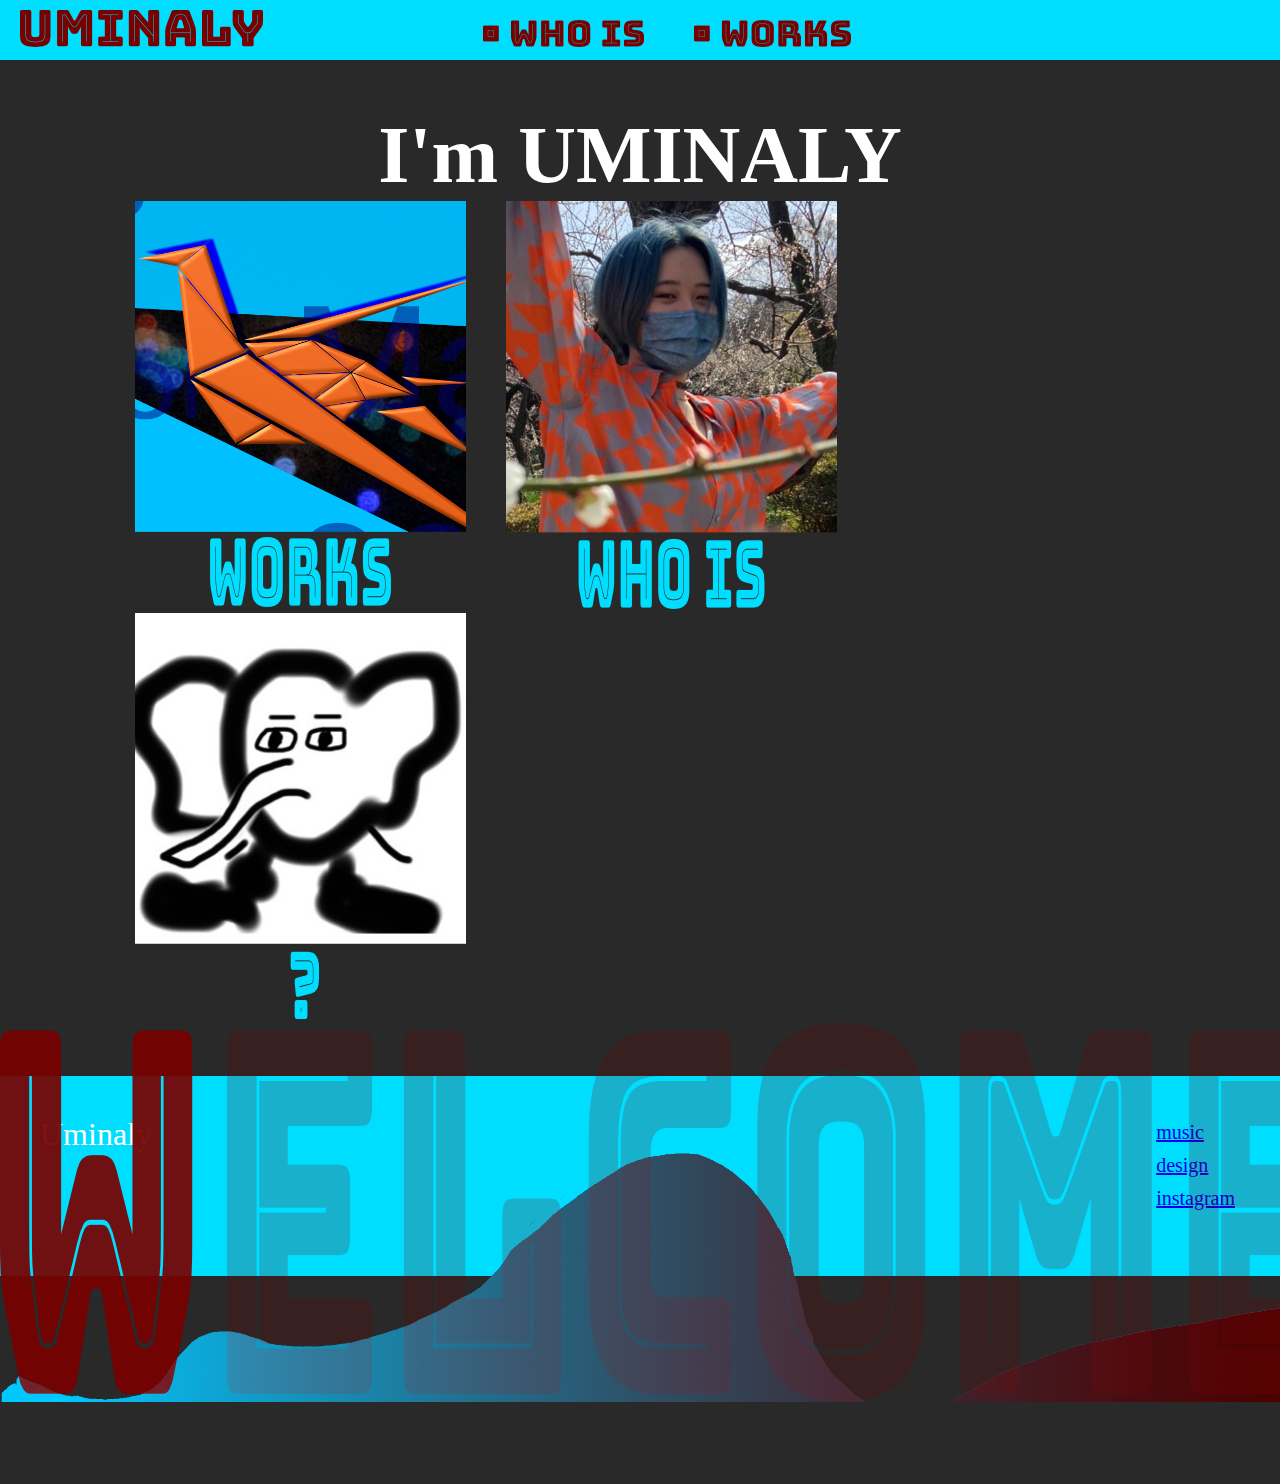
<file: index.html>
<!DOCTYPE html>
<html lang="ja">
<head>
    <meta charset="UTF-8">
    <meta http-equiv="X-UA-Compatible" content="IE=edge">
    <meta name="viewport" content="width=device-width, initial-scale=1.0">
    <link rel="stylesheet" href="index.css">
    <title>Uminaly Home</title>
</head>

<!--body area-->
<body>
    <div class="header">
        <div class="headerlogo">
          <a href="index.html"><img src="image_hp/logo.png" alt="logo"></a>
        </div>
        <div class="header-list">
            <ul>
              <li><a href="about.html"><img src="image_hp/whois.png" alt="introduction myself"></a></li>
              <li><a href="https://ricaiyujing.wixsite.com/my-site-1"><img src="image_hp/works.png" alt="my work"></a></li>
            </ul>
        </div>
    </div>
        
    <div class="main">
        <div class="copy-container">
            <h1 class="message">I'm UMINALY</h1>
        </div>
        <div class="contents">
        <ul>
            <li><a href="https://ricaiyujing.wixsite.com/my-site-1"><img src="image_hp/worksbig.png"></a></li>
            <li><a href="about.html"><img src="image_hp/whooisbig.png" alt="about me"></a></li>
            <li><a href="https://store.line.me/stickershop/product/19141131/ja"><img src="image_hp/elephant.png"></a></li>
        </ul>
        </div>
        <div class="landmark">
            <img src="image_hp/welcome.png">
        </div>
    </div>
        
    <div class="footer">
        <div class="footerinfo">
        <div class="footer-logo">Uminaly</div>
        <div class="footer-list">
            <ul>
            <li><a href="https://soundcloud.com/user-959379752?utm_source=clipboard&utm_medium=text&utm_campaign=social_sharing">music</a>
            </li>
            <li><a href="https://uminaly-hina-ui.jimdosite.com/">design</a>
            </li>
            <li><a href="https://www.instagram.com/?hl=ja">instagram</a>
            </li>
            </ul>
        </div>
        </div>
        </div>
    </div>      
</body>
</html>
</file>
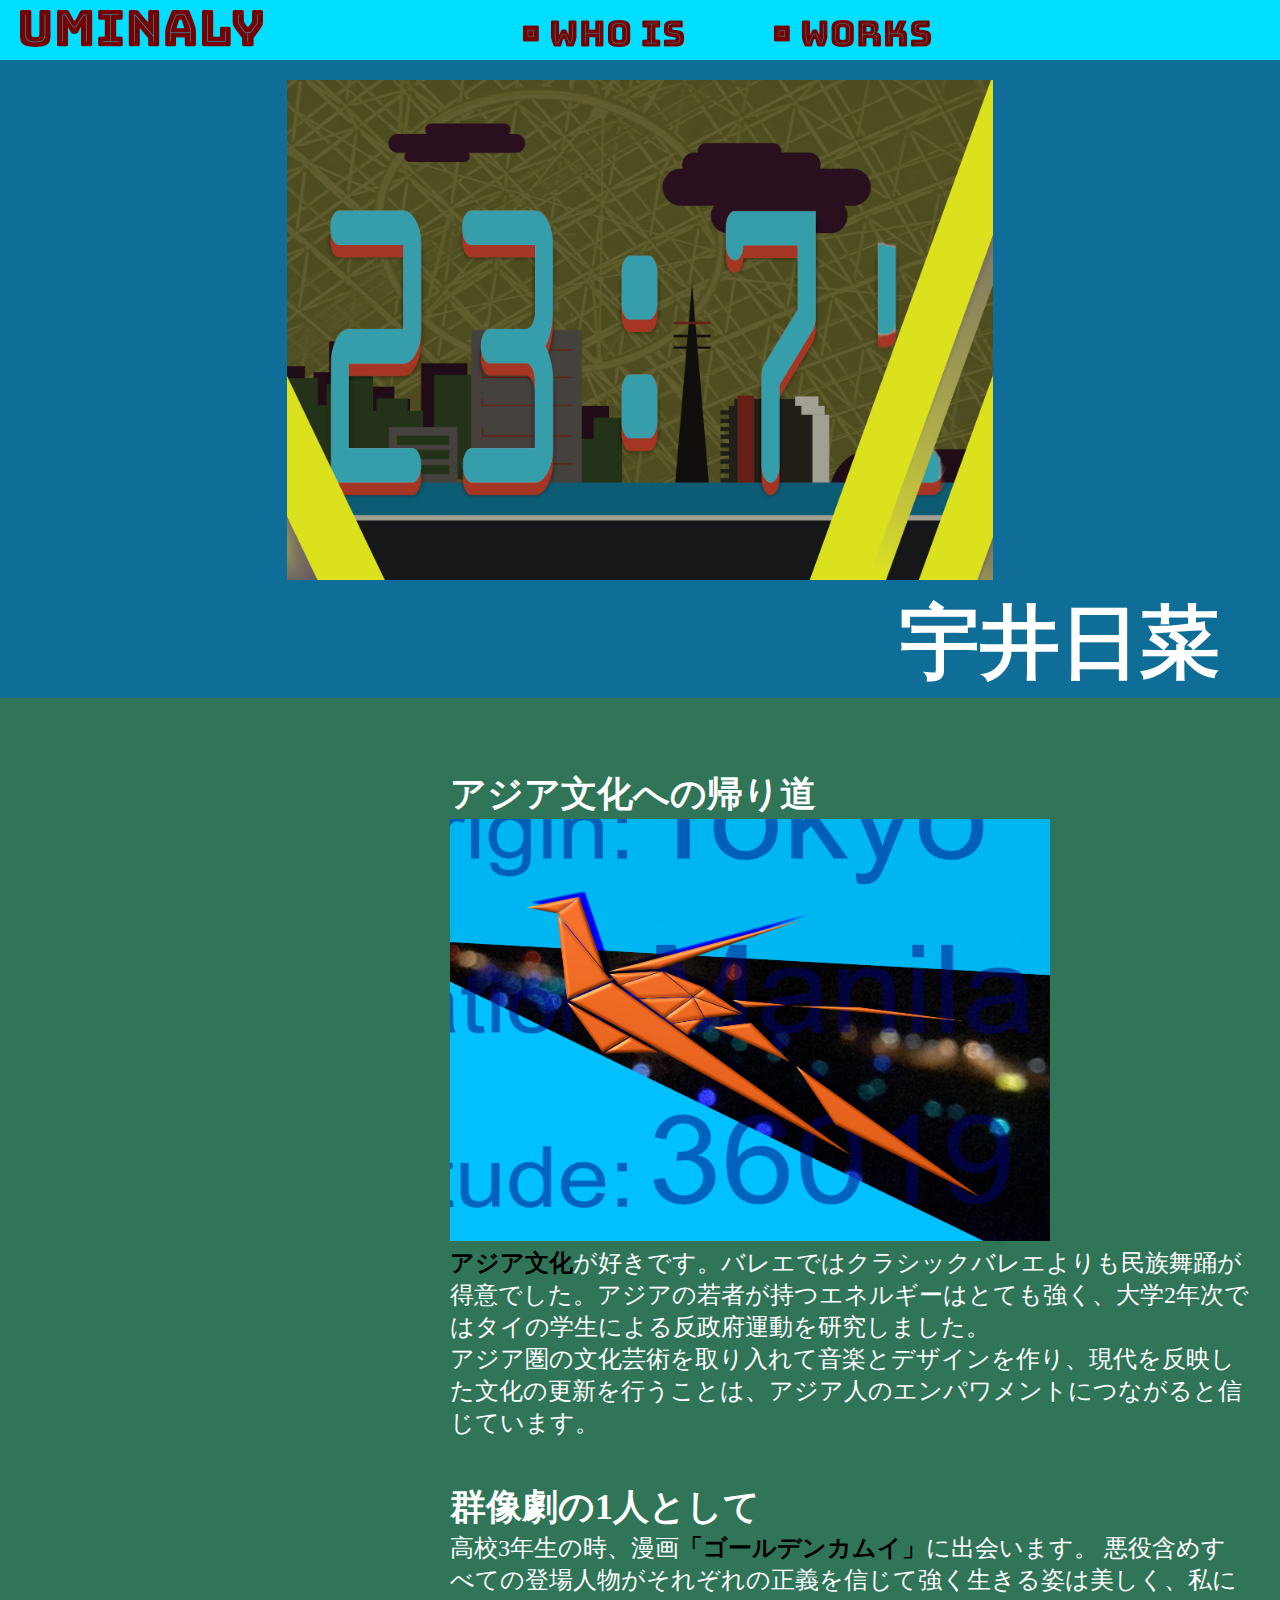
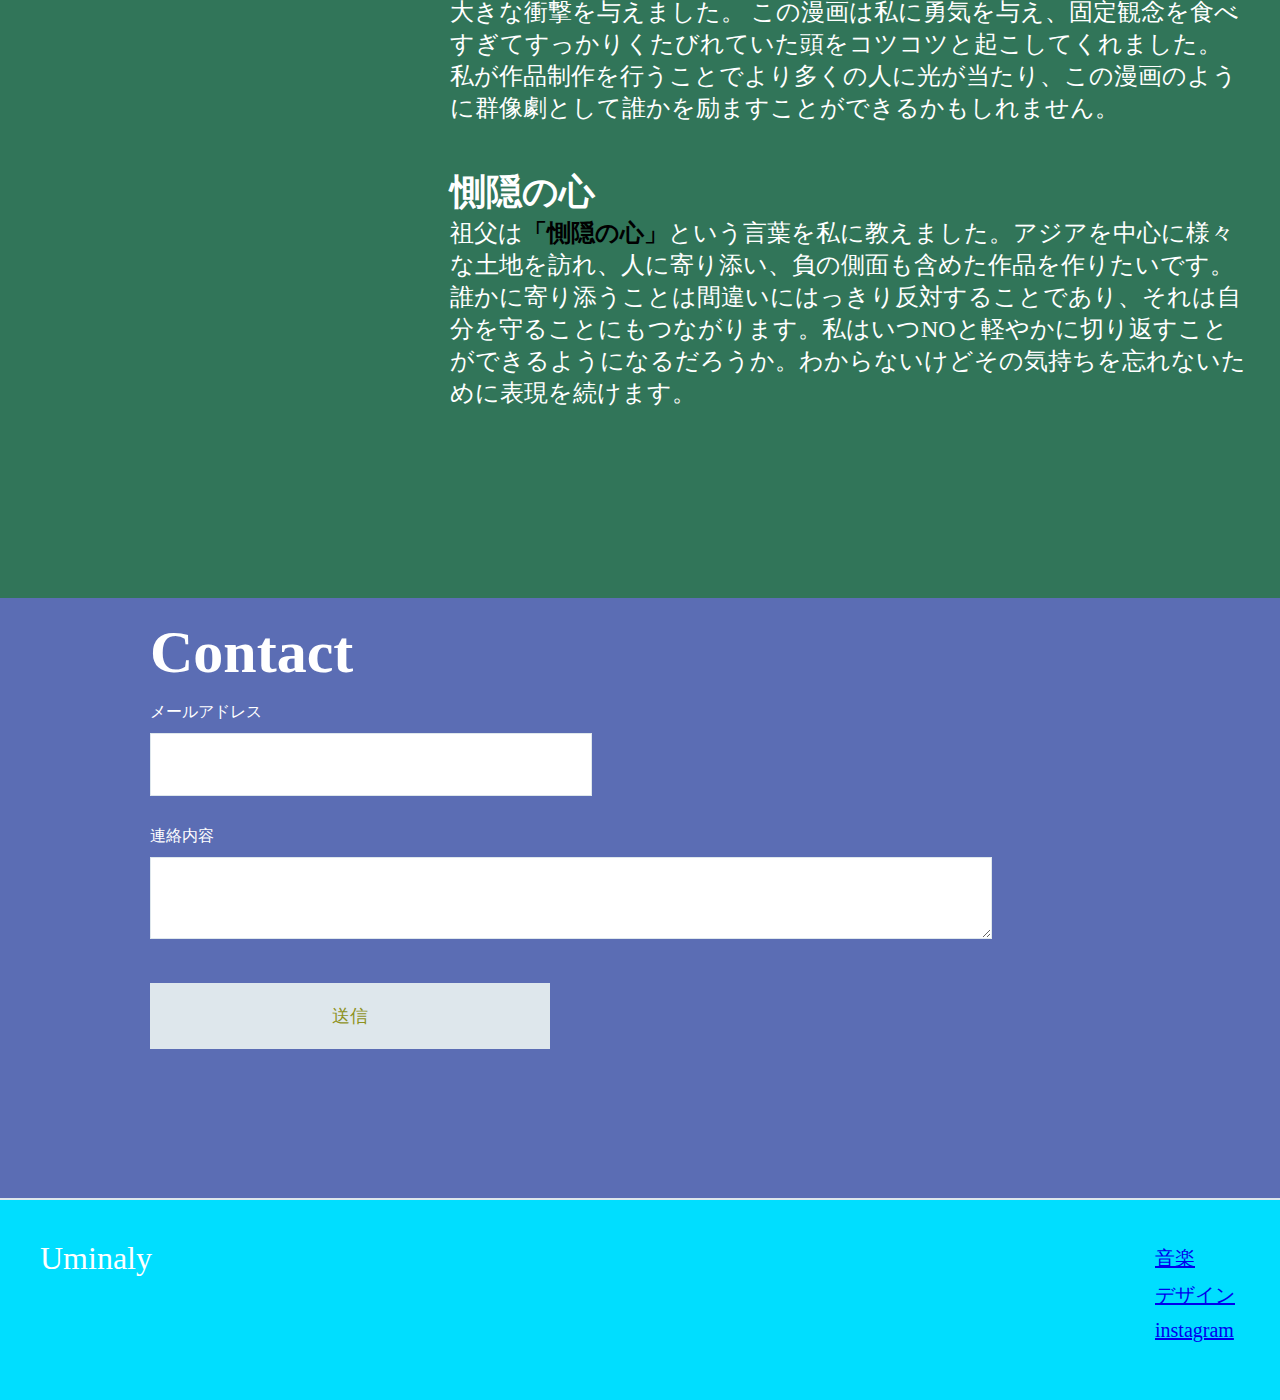
<file: about.html>
<!DOCTYPE html>
<html lang="ja">
<head>
  <meta charset="UTF-8">
  <meta http-equiv="X-UA-Compatible" content="IE=edge">
  <meta name="viewport" content="width=device-width, initial-scale=1.0">
  <link rel="stylesheet" href="about.css">
  <script src="move.js"></script>
  <title>About Uminaly</title>
</head>


<body>
  <div class="header">
    <div class="headerlogo">
      <a href="index.html"><img src="image_hp/logo.png" alt="logo"></a>
    </div>
    <div class="header-list">
        <ul>
          <li><a href="about.html"><img src="image_hp/whois.png" alt="introduction myself"></a></li>
          <li><a href="https://ricaiyujing.wixsite.com/my-site-1"><img src="image_hp/works.png" alt="my work"></a></li>
        </ul>
    </div>
  </div>



  <div class="main"> 
    <!--gallery with js-->
    <div class="intro">
      <img src="image_hp/koiwa.png"
        id="slide-img"
        class="slider"
      />
    </div>

    <div class="copy-container">
      <h1>宇井日菜</h1>
    </div>
    
    <div class="contents">
      <div class="contenttexts">
        <div class="contents-item">
          <h2 class="sectiontitle">アジア文化への帰り道</h2>
          <img src="image_hp/iloilo.jpg" alt="a graphic design of bird at philippine">
          <p><span class="abc">アジア文化</span>が好きです。バレエではクラシックバレエよりも民族舞踊が得意でした。アジアの若者が持つエネルギーはとても強く、大学2年次ではタイの学生による反政府運動を研究しました。<br>
          アジア圏の文化芸術を取り入れて音楽とデザインを作り、現代を反映した文化の更新を行うことは、アジア人のエンパワメントにつながると信じています。</p>
        </div>

        <div class="contents-item">
          <h2 class="sectiontitle">群像劇の1人として</h2>
          <p>高校3年生の時、漫画<span class="abc">「ゴールデンカムイ」</span>に出会います。
              悪役含めすべての登場人物がそれぞれの正義を信じて強く生きる姿は美しく、私に大きな衝撃を与えました。
              この漫画は私に勇気を与え、固定観念を食べすぎてすっかりくたびれていた頭をコツコツと起こしてくれました。<br>
              私が作品制作を行うことでより多くの人に光が当たり、この漫画のように群像劇として誰かを励ますことができるかもしれません。
          </p>
        </div>

        <div class="contents-item">
          <h2 class="sectiontitle">惻隠の心</h2>
          <p>祖父は<span class="abc">「惻隠の心」</span>という言葉を私に教えました。アジアを中心に様々な土地を訪れ、人に寄り添い、負の側面も含めた作品を作りたいです。<br>
              誰かに寄り添うことは間違いにはっきり反対することであり、それは自分を守ることにもつながります。私はいつNOと軽やかに切り返すことができるようになるだろうか。わからないけどその気持ちを忘れないために表現を続けます。</p>
        </div>
      </div> 
    </div>
     
    <div class="contact-form">
      <h2 class="section-title">Contact</h2>
      <p>メールアドレス</p>
      <input>
      <p>連絡内容</p>
      <textarea></textarea>
      <input class="contact-submit" type="submit" value="送信">
    </div>    
  </div>

  <div class="footer">
    <div class="footer-logo">Uminaly</div>
    <div class="footer-list">
      <ul>
        <li><a href="https://soundcloud.com/user-959379752?utm_source=clipboard&utm_medium=text&utm_campaign=social_sharing">音楽</a></li>
        <li><a href="https://uminaly-hina-ui.jimdosite.com/">デザイン</a></li>
        <li><a href="https://www.instagram.com/?hl=ja">instagram</a></li>
      </ul>
    </div>
  </div>

    <!-- (TRY!)ボタンを押したときに実行する関数を選ぼう -->
    <a class="btn" id="scroll-to-top-btn" onclick="scroll_to_top()"><img src="image_hp/gotop.png"></a>
</body>
</html>
</file>
<file: index.css>
*{
    padding: 0;
    margin: 0;
    width:auto;
}

body {
    font-family: "Avenir Next";
    color: #ffffff;
    background-color:#292929;
  }
  
 li {
    list-style: none;
  }
  
  .header{
    background-color: #00deff;
    height: 60px;
  }
  
  .headerlogo {
    padding: 10px 20px;
    float: left;
    margin-right: 200px;
  }

  .header-list li{
    float: left;
    padding-left: 40px;
    padding:20px 0px 15px 0px;
    margin-right: 50px;
  }
  
  .main{
    height: 966px;
    margin-top: 50px;
    text-align: center;
  }
  
  .copy-container h1{
    font-size: 80px;
    margin: 0 auto;
  }
  
  .contents{
    text-align: center;
    width:auto;
    height: 38%;
    margin:0 115px 30px 115px;
  }

  .contents li{
    padding: 0px 20px;
    float: left;
  }

  .landmark{
    width: auto;
    margin-top: 100px;
  }
  
  .footerinfo {
    background-color: #00deff;
    color: #ffffff;
    height: 120px;
    padding: 40px;
  }
  
  .footer-logo {
    float: left;
    font-size: 32px;
  }
  
  .footer-list {
    float: right;
    font-size: 20px;
    padding-bottom: 30px;
  }
  
  .footer-list li {
    padding: 5px;
    flex-direction: column;
  }
</file>
<file: about.css>
*{
    padding: 0;
    margin: 0;
    width:auto;
}

body {
    font-family: "MS ゴシック";
    color: #ffffff;
    background-color: rgb(15, 110, 151);
}

li {
    list-style: none;
}
  
.header{
    background-color: #00deff;
    height: 60px;
}
  
.headerlogo {
    padding: 10px 20px;
    float: left;
    margin-right: 200px;
}

.header-list li{
    float: left;
    margin-left: 40px;
    padding:20px 0px 15px 0px;
    margin-right: 50px;
}
  

/*gallery*/
.intro {
    text-align: center;
    margin-top: 20px;
}

.intro img {
    display: block;
    margin: 0 auto 10px;
    height: 500px;
}

#scroll-to-top-btn {
    position: fixed;
    bottom: 50px;
    right: 80px;
    height: 75px;
    width: 50px;
    color: #c40000;
    font-size: 32px;
    border: none;
    border-radius: 50%;
    outline: none;
    text-align: center;
    opacity: 0;
    transition-duration: 0.5s;
}


.contents {
    background-color: #317559;    
    width: 100%;
    height: 1500px;
    font-size: 28px;

}

.contenttexts{
    padding: 30px 0px 400px 450px;
}

.contents-item {
    width:800px;
    font-size: 24px;
    padding-top: 2px;
    padding-bottom:2px;
    margin: 40px 0px;
}

.copy-container h1 {
    font-size: 80px;
    padding:0px 60px 0px 900px;
}

.section-title {
    font-size: 60px;
    padding-top:20px;
    padding-bottom: 15px;
}



.contents-item img{
    width: 600px;
}

.abc{
    font-weight: bold;
    color:black;
}

.contact-form {
    width: auto;
    height: 600px;
    background-color: #5b6db4;
    border-bottom: 2px solid #dee7ec;
    padding-left: 150px;
}

.contact-form li{
    font-size: 20px;
}

input{
    width:400px;
    margin-top:10px;
    margin-bottom:30px;
    padding:20px;
    font-size:18px;
    border:1px solid #dee7ec;
}

textarea{
    width:800px;
    margin-top:10px;
    margin-bottom:30px;
    padding:20px;
    font-size:18px;
    border:1px solid #dee7ec;
}

.contact-submit{
    background-color:#dee7ec;
    color:#8e921d;
}

.footer {
    background-color: #00deff;
    color: #ffffff;
    height: 120px;
    padding: 40px;
}

.footer-logo {
    float: left;
    font-size: 32px;
}

.footer-list {
    float: right;
    font-size: 20px;
}

.footer-list li {
    padding: 5px;
}
</file>
